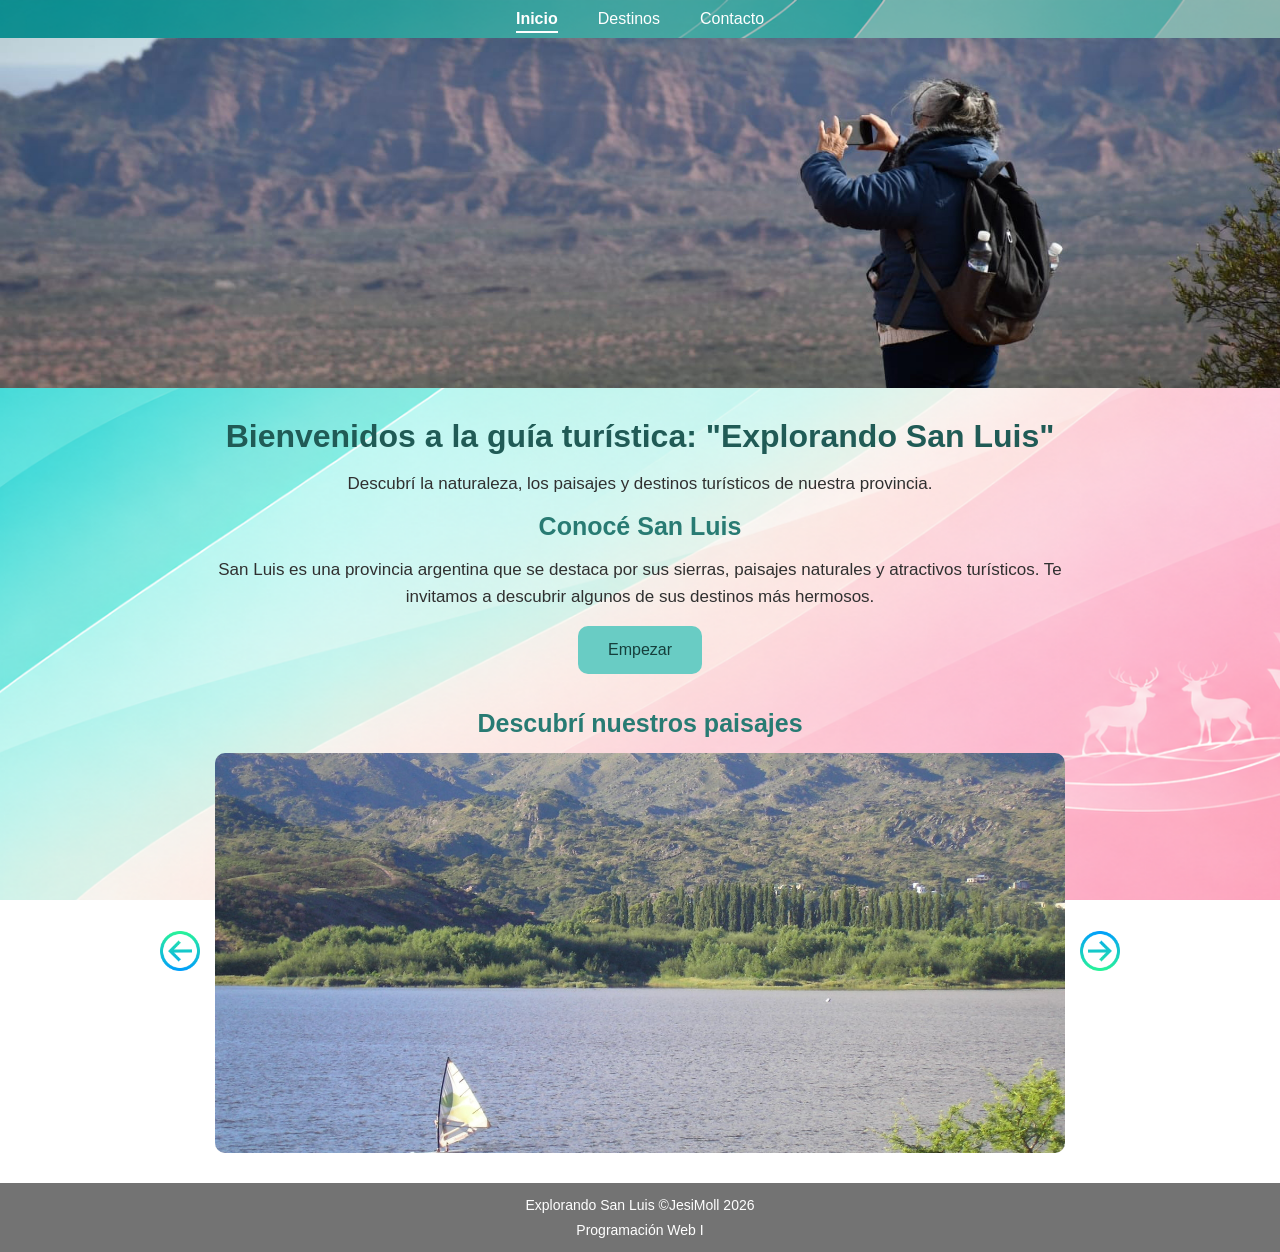
<file: index.html>
<!DOCTYPE html>
<html lang="es">
<head>
    <meta charset="UTF-8">
    <!--Adapto la visualización de mi página a distintos tamaños de pantalla-->
    <meta name="viewport" content="width=device-width, initial-scale=1.0">
    <title>Explorando San Luis | Inicio </title>
    <link rel="stylesheet" href="css/estilos.css">
</head>
<body>

    <nav>
        <ul>
            <!--marco la pagina, para diferenciarla en el menu.--> 
            <li><a href="index.html" class="activo" aria-current="page">Inicio</a></li>
            <li><a href="destinos.html">Destinos</a></li>
            <li><a href="contacto.html">Contacto</a></li>
        </ul>
    </nav>

    <!--Contenido Principal de mi página de inicio-->
    <main>
        <!--Banner principal con imagenes de San Luis-->
        <section id="banner">
            <img id="carrusel-img" src="img/Imagen1.jpeg" alt="Mujer fotografiando sierras de San Luis">

        </section>

        <!--presentación-->
        <section class="presentacion">

            <!--Encabezado de mi página principal-->
            <header>
            <h1>Bienvenidos a la guía turística: "Explorando San Luis"</h1>

            <p>Descubrí la naturaleza, los paisajes y destinos turísticos de nuestra provincia.</p>
            </header>

            <h2>Conocé San Luis</h2>
            <p>San Luis es una provincia argentina que se destaca por sus
            sierras, paisajes naturales y atractivos turísticos.
            Te invitamos a descubrir algunos de sus destinos más hermosos.</p>

            <!--enlace para explorar los destinos turísticos-->
            <a href="destinos.html" class="boton-empezar">Empezar</a>
        </section>

        <!--Carrusel de imagenes de los destinos turísticos.-->
        <section id="carrusel">
            <h2>Descubrí nuestros paisajes</h2>
            
            <div class="contenedor-carrusel">

                <!--Botón para retroceder-->
                <button id="anterior" type="button" aria-label="Ver fotografía anterior">
                    <img src="img/izquierda.png" alt="Anterior">
                </button>

                <!--imagenes de paisajes que voy a mostrar en el carrusel-->
                <img id="imagen-carrusel" src="img/PotrerodelosFunes.JPG" alt="Paisaje de San Luis">
 
                <!--Botón para avanzar-->
                <button id="siguiente" type="button" aria-label="Ver fotografía siguiente">
                    <img src="img/derecha.png" alt="Siguiente">
                </button>
            
            </div>

        </section>

    </main>

    <script src="script.js"></script> 

    <footer>
        <p>Explorando San Luis ©JesiMoll 2026</p>
        <p>Programación Web I</p>
    </footer>

</body>
</html>
</file>
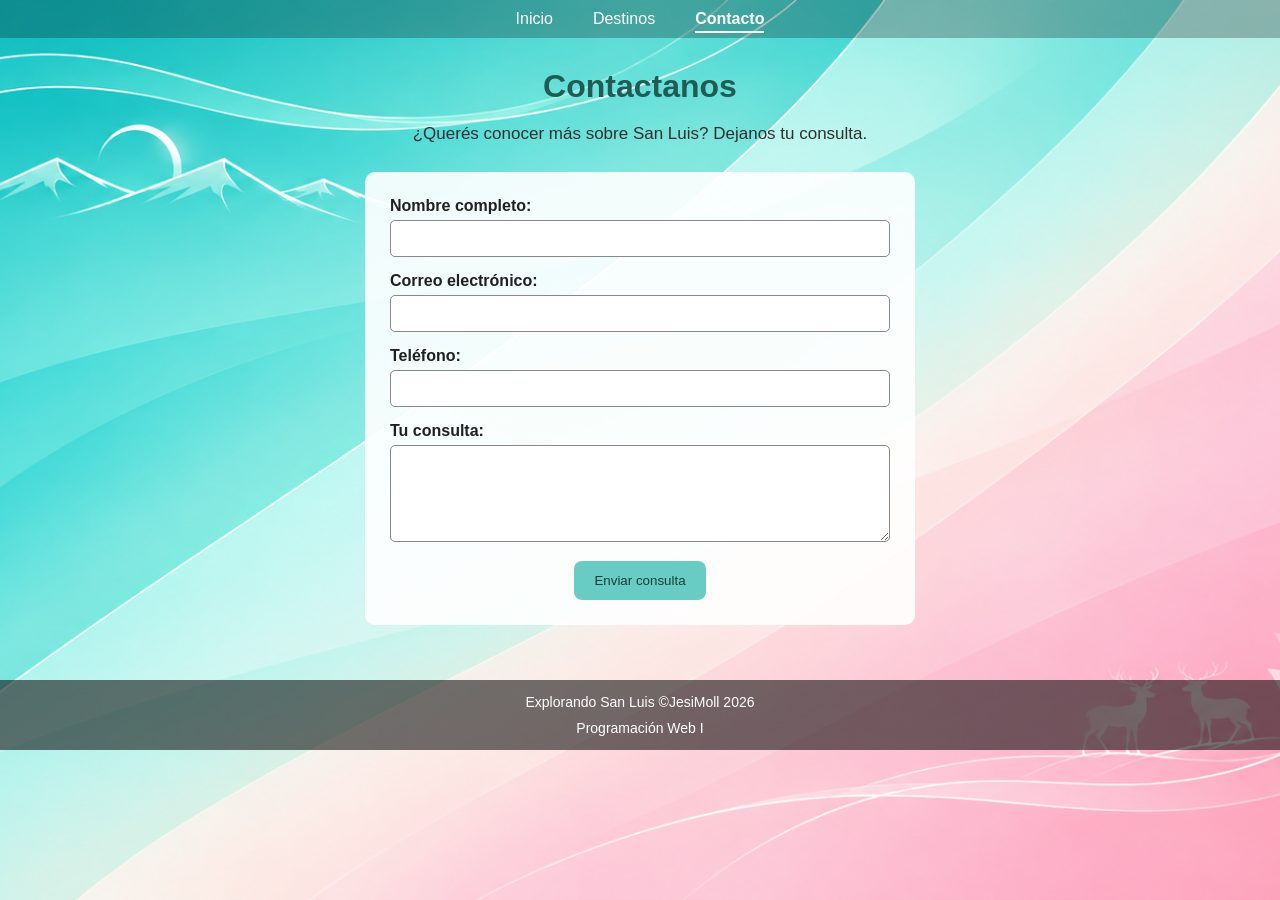
<file: contacto.html>
<!DOCTYPE html>
<html lang="es">
<head>
    <meta charset="UTF-8">
    <meta name="viewport" content="width=device-width, initial-scale=1.0">
   
    <title>Explorando San Luis | Contacto</title>
    <link rel="stylesheet" href="css/estilos.css">
</head>
<body>
    <!--Menú de navegación-->
    <nav>
        <ul>
            <li><a href="index.html">Inicio</a></li>
            <li><a href="destinos.html">Destinos</a></li>
            <li><a href="contacto.html" class="activo" aria-current="page">Contacto</a></li>
        </ul>
    </nav>

    <main>
        <section class="seccion-contacto">
            <h1>Contactanos</h1>
            <p>¿Querés conocer más sobre San Luis? Dejanos tu consulta.</p>

            <!--Creo mi formulario de contacto-->
            <form id="formulario-contacto" novalidate>

                <div class="campo-formulario">
                    <label for="nombre">Nombre completo:</label>
                    <input 
                        type="text" 
                        id="nombre" 
                        maxlength="50" 
                        required
                    >
                    <small id="error-nombre" class="mensaje-error"></small>
                </div>

                <div class="campo-formulario">
                    <label for="correo">Correo electrónico:</label>
                    <input 
                        type="email" 
                        id="correo" 
                        required
                    >
                    <small id="error-correo" class="mensaje-error"></small>
                </div>

                <div class="campo-formulario">
                    <label for="telefono">Teléfono:</label>
                    <input 
                        type="tel" 
                        id="telefono" 
                        required
                    >
                    <small id="error-telefono" class="mensaje-error"></small>
                </div>

                <div class="campo-formulario">
                    <label for="mensaje">Tu consulta:</label>
                    <textarea id="mensaje" rows="5" maxlength="500" required></textarea>
                    <small id="error-mensaje" class="mensaje-error"></small>
                </div>

                <button type="submit" class="boton-enviar">Enviar consulta</button>

            </form>

            <!--Muestro los datos cuando sean válidos-->
            <div id="resultado-contacto" class="resultado-contacto"></div>

        </section>
    </main>

    <footer>
        <p>Explorando San Luis ©JesiMoll 2026</p>
        <p>Programación Web I</p>
    </footer>

    <script src="contacto.js"></script>
</body>
</html>
</file>
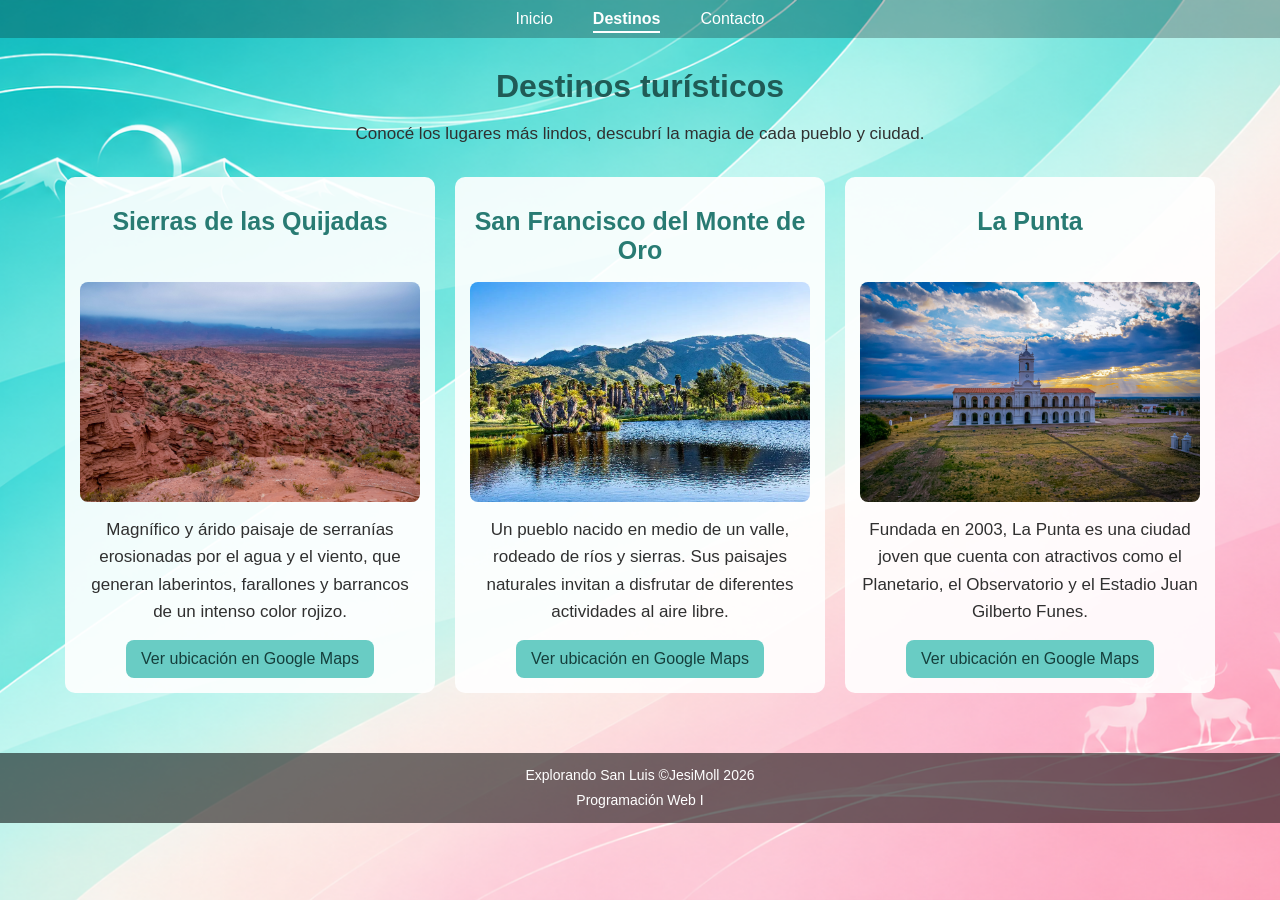
<file: destinos.html>
<!DOCTYPE html>
<html lang="es">
<head>
    <meta charset="UTF-8">
    <meta name="viewport" content="width=device-width, initial-scale=1.0">
    <title>Explorando San Luis | Destinos</title>
    <link rel="stylesheet" href="css/estilos.css">
</head>
<body>

    <!--Menú de navegación de mi sitio -->
    <nav>
        <ul>
            <li><a href="index.html">Inicio</a></li>
            <li><a href="destinos.html" class="activo" aria-current="page">Destinos</a></li>
            <li><a href="contacto.html">Contacto</a></li>
        </ul>
    </nav>

    <main>
        <section class="seccion-destinos">
            <h1>Destinos turísticos</h1>
            <p>Conocé los lugares más lindos, descubrí la magia de cada pueblo y ciudad.</p>

            <!--Muestro los destinos en columnas-->
            <div class="lista-destinos">

                <article class="tarjeta-destino">
                    <h2>Sierras de las Quijadas</h2>
                    <img src="img/destino1.PNG" alt="Paisaje de las Sierras de las Quijadas">

                    <p>Magnífico y árido paisaje de serranías erosionadas por el agua y el viento, que generan laberintos, farallones y barrancos de un intenso color rojizo.</p>

                    <a href="https://www.google.com/maps/search/?api=1&query=Parque+Nacional+Sierra+de+las+Quijadas"
                       target="_blank" rel="noopener noreferrer"
                       class="enlace-mapa">Ver ubicación en Google Maps</a>
                </article>

                <article class="tarjeta-destino">
                    <h2>San Francisco del Monte de Oro</h2>
                    <img src="img/destino2.JPG" alt="Paisaje de San Francisco del Monte de Oro">

                    <p>Un pueblo nacido en medio de un valle, rodeado de ríos y sierras. Sus paisajes naturales invitan a disfrutar de diferentes actividades al aire libre.</p>

                    <a href="https://www.google.com/maps/search/?api=1&query=San+Francisco+del+Monte+de+Oro+San+Luis"
                       target="_blank" rel="noopener noreferrer"
                       class="enlace-mapa">Ver ubicación en Google Maps</a>
                </article>

                <article class="tarjeta-destino">
                    <h2>La Punta</h2>
                    <img src="img/destino3.JPG" alt="Atractivos turísticos de la ciudad de La Punta">

                    <p>Fundada en 2003, La Punta es una ciudad joven que cuenta con atractivos como el Planetario, el Observatorio y el Estadio Juan Gilberto Funes.</p>

                    <a href="https://www.google.com/maps/search/?api=1&query=La+Punta+San+Luis+Argentina"
                       target="_blank" rel="noopener noreferrer"
                       class="enlace-mapa">Ver ubicación en Google Maps</a>
                </article>

            </div>
        </section>
    </main>

    <footer>
        <p>Explorando San Luis ©JesiMoll 2026</p>
        <p>Programación Web I</p>
    </footer>

</body>
</html>
</file>
<file: css/estilos.css>
/* Imagen de fondo para todas las paginas.*/
body{
    margin: 0;
    min-height: 100vh;
    background-image: url("../img/fondo.png");
    background-repeat: no-repeat;
    background-size: cover;
    background-position: center;
    background-attachment: fixed;
    font-family: Arial, sans-serif;
    color: #202020;
}

/* Estilo del título principal de mi sitio */
h1 {
    font-size: 32px;
    color: #205b56;
    margin-top: 0;
    margin-bottom: 15px;
}

/* Estilo de los títulos de las secciones */
h2 {
    font-size: 25px;
    color: #287b73;
    margin-top: 15px;
    margin-bottom: 15px;
}

/* Estilo de los párrafos */
p {
    font-size: 17px;
    line-height: 1.6;
    color: #303030;
    margin-top: 10px;
    margin-bottom: 15px;
}

/*Contenedor del banner*/
#banner{
    position: relative;
    height: 350px;
    overflow: hidden;
}

/*Imagen del banner*/
#banner img{
    width: 100%;
    height: 100%;
    object-fit: cover;
   
}

/*menu de navegación con flexbox*/
nav{
    background-color:rgba(0, 0, 0, 0.25) ;
    padding: 10px;
}

nav ul{
    display: flex;
    justify-content: center;
    gap: 40px;
    list-style: none;
    margin: 0;
    padding: 0;
}

nav a{
    color: white;
    text-decoration: none;
    font-family: Arial, sans-serif;
}

/*Destaco la página en la que estoy navegando*/
nav a.activo{
    font-weight: bold;
    border-bottom: 2px solid white;
    padding-bottom: 4px;
}

/*Botón empezar, para acceder a la pagina de destinos*/
.boton-empezar{
    display: inline-block;
    background-color:#69ccc4 ;
    color:#153f3c;
    padding: 15px 30px;
    text-decoration: none;
    border-radius: 10px;
    font-family: Arial,sans-serif;

}
/*presentación principal del sitio*/
.presentacion{
    text-align: center;
    padding: 30px 20px 10px;
}

/*Limito el ancho de los párrafos de mi presentación*/
.presentacion p {
    max-width: 850px;
    margin-left: auto;
    margin-right: auto;
}

/*Contenedor del carrusel de destinos turísticos*/
#carrusel{
    text-align: center;
    padding: 10px 15px 30px;
}


/*Fotografias y flechas*/
.contenedor-carrusel {
    display: flex;
    align-items: center;
    justify-content: center;
    gap: 15px;
    max-width: 1000px;
    margin: 0 auto;
}
/*Foto principal del carrusel*/
#imagen-carrusel{
    width: 100%;
    max-width: 850px;
    height: 400px;
    object-fit: cover;
   border-radius: 10px; 
   min-width: 0;
}

/*botones para cambiar las fotos*/
.contenedor-carrusel button{
    border: none;
    background-color: transparent;
    cursor: pointer;
    padding: 0;
    flex-shrink: 0;
}

/*tamaño de las imagenes de la flechas*/
.contenedor-carrusel button img {
    width: 40px;
    height: 40px;
    object-fit: contain;
}


/*Presentación de mi página de destinos*/
.seccion-destinos {
    text-align: center;
    padding: 30px 20px;
}

/*Distribuyo los destinos en columnas con Flexbox*/
.lista-destinos {
    display: flex;
    justify-content: center;
    flex-wrap: wrap;
    gap: 20px;
    max-width: 1200px;
    margin: 30px auto;
}

/*Diseño las tarjetas de los destinos*/
.tarjeta-destino {
    flex: 1 1 280px;
    max-width: 370px;
    box-sizing: border-box;
    padding: 15px;
    background-color: rgba(255, 255, 255, 0.9);
    border-radius: 10px;
}

/*Dejo el mismo espacio para los títulos de mis destinos*/
.tarjeta-destino h2{
    min-height: 60px;
}

/*Ajusto las fotografías de los destinos*/
.tarjeta-destino img {
    width:100%;
    height:220px;
    object-fit:cover;
    border-radius:8px;
}

/*Estilo de los enlaces a Google Maps*/
.enlace-mapa {
    display:inline-block;
    background-color:#69ccc4;
    color:#153f3c;
    text-decoration:none;
    padding:10px 15px;
    border-radius:8px;
}

/*Pie de página*/
footer {
    text-align:center;
    padding:8px;
    background-color:rgba(0, 0, 0, 0.55);
}

footer p {
    color:white;
    font-size:14px;
    margin:3px 0;
}


/*Diseño mi página de contacto*/
.seccion-contacto {
    text-align: center;
    padding: 30px 20px;
}

/*Diseño el formulario*/
#formulario-contacto {
    max-width: 500px;
    margin: 25px auto;
    padding: 25px;
    background-color: rgba(255, 255, 255, 0.9);
    border-radius: 10px;
}

/*Organizo los campos del formulario*/
.campo-formulario {
    text-align: left;
    margin-bottom: 15px;
}

/*Etiquetas de los campos*/
.campo-formulario label {
    display: block;
    margin-bottom: 5px;
    font-weight: bold;
}

/*Cajas donde se escriben los datos*/
.campo-formulario input,
.campo-formulario textarea {
    width: 100%;
    padding: 10px;
    box-sizing: border-box;
    border: 1px solid #888;
    border-radius: 5px;
    font-family: Arial, sans-serif;
}

/*Mensajes de error */
.mensaje-error {
    display: block;
    color: #a21e30;
    font-size: 14px;
    margin-top: 5px;
}

/*Botón de envío */
.boton-enviar {
    background-color: #69ccc4;
    color: #153f3c;
    border: none;
    border-radius: 8px;
    padding: 12px 20px;
    cursor: pointer;
}

/*Resultado del formulario */
.resultado-contacto {
    max-width: 500px;
    margin: 20px auto;
}


/*Adapto el diseño a pantallas pequeñas*/
@media (max-width: 600px){

    nav ul{
        gap: 20px;
        flex-wrap: wrap;
    }

    #imagen-carrusel{
        height: 260px;
    }

    .contenedor-carrusel{
        gap: 8px;
    }

    .contenedor-carrusel button img{
        width: 30px;
        height: 30px;
    }

    #banner{
        height: 350px;
    }

        /* Ajusto los textos para pantallas pequeñas */
    h1 {
        font-size: 26px;
    }

    h2 {
        font-size: 22px;
    }

    p {
        font-size: 16px;
    }
}
</file>
